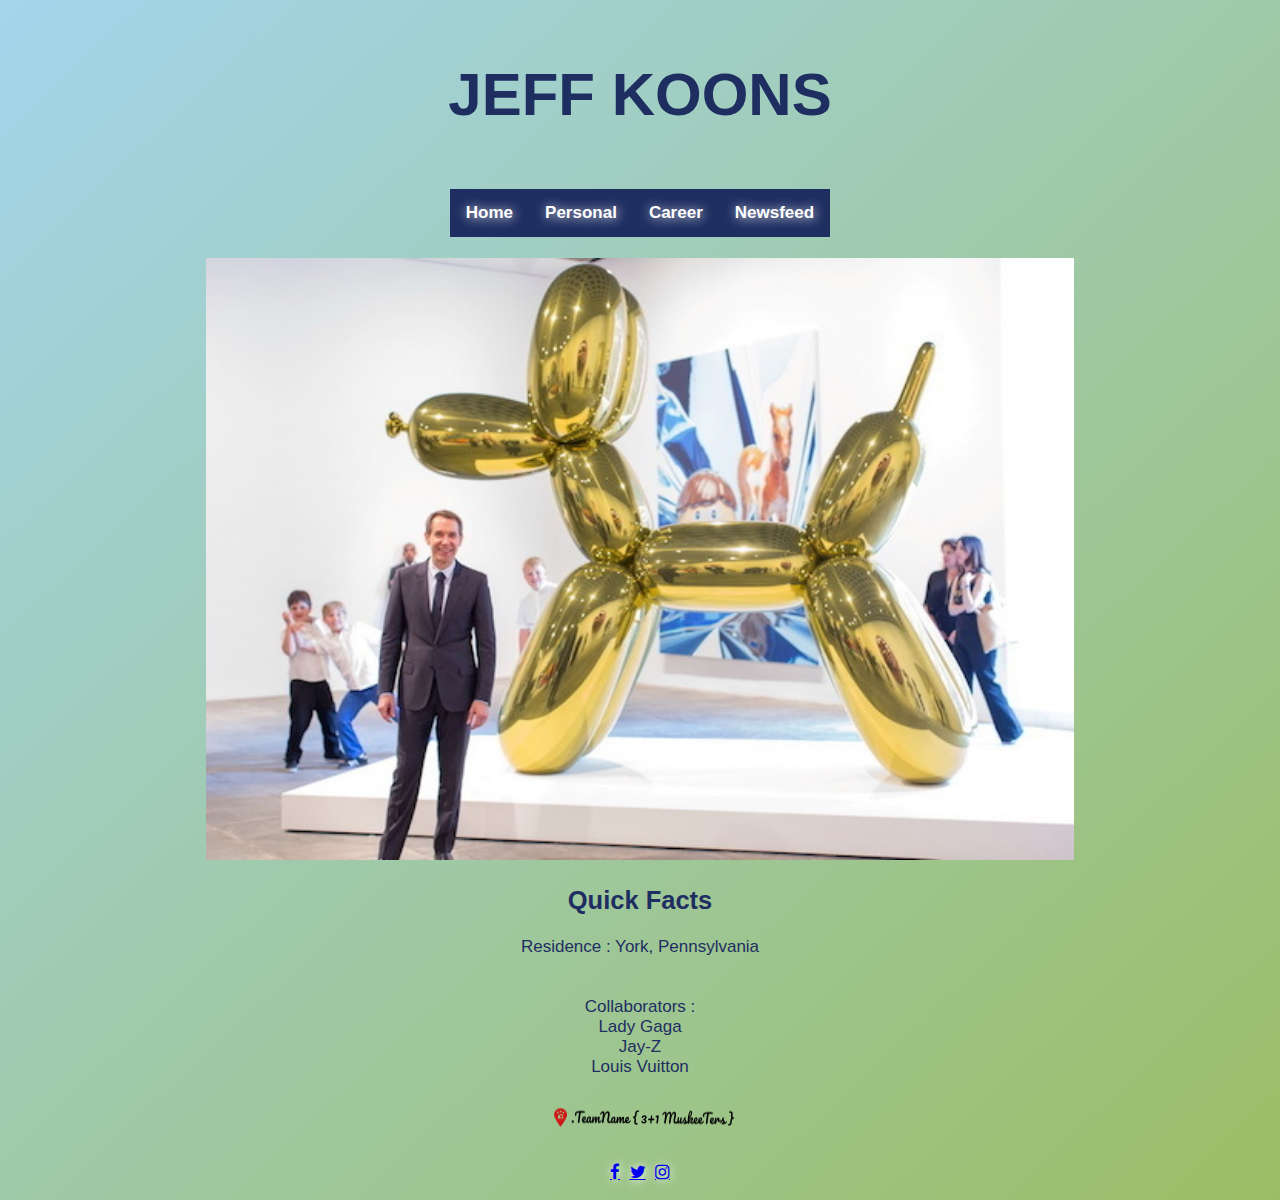
<file: index.html>
<!doctype html>

<html lang="en">
<head>

  <meta charset="utf-8">
  <title>Jeff Koons</title>
  <meta name="description" content="The HTML5 Herald">
  <meta name="author" content="SitePoint">
  <link rel="stylesheet" href="CSS/styles.css">
  <link rel="stylesheet" href="https://cdnjs.cloudflare.com/ajax/libs/font-awesome/4.7.0/css/font-awesome.min.css">

<h5 class="artistname">
<p>JEFF KOONS</p>
</h5>
<h1>
<div class="topnav">
        
        <a class="active" href="#home">Home</a>
        <a href="Links/Personal.html">Personal</a>
        <a href="Links/Career.html">Career</a>
        <a href="Links/Newsfeed.html">Newsfeed</a>
    
</div>
</h1>

</head>

<body>
    
<div class="maindiv">
  <img id="jeffpic" src="CSS\Images\Main Pic.jpg">
    <h2 class="quickfact2">Quick Facts</h2> 
    <ul class="bullets">
      <li>Residence : York, Pennsylvania</li>
      <br></br>
      <li>Collaborators :</li>
      <li>Lady Gaga</li>
      <li>Jay-Z</li>
      <li>Louis Vuitton </li>
    
    </ul>

    </div>
    
</div>

  <footer class="foot">
    <p>
    <img class="burak" src="CSS/img/Logo3.png">
    </p>
    <p class="links">
    <a href="https://www.facebook.com/pages/category/Artist/Jeff-Koons-1618123061745089/" class="fa fa-facebook"></a>&nbsp 
    <a href="https://twitter.com/JeffKoons?lang=en" class="fa fa-twitter"></a>&nbsp
    <a href="https://www.instagram.com/jeffkoons/?hl=en" class="fa fa-instagram"></a>
    </p>
  </footer>
  
  
</body>
</html>
</file>
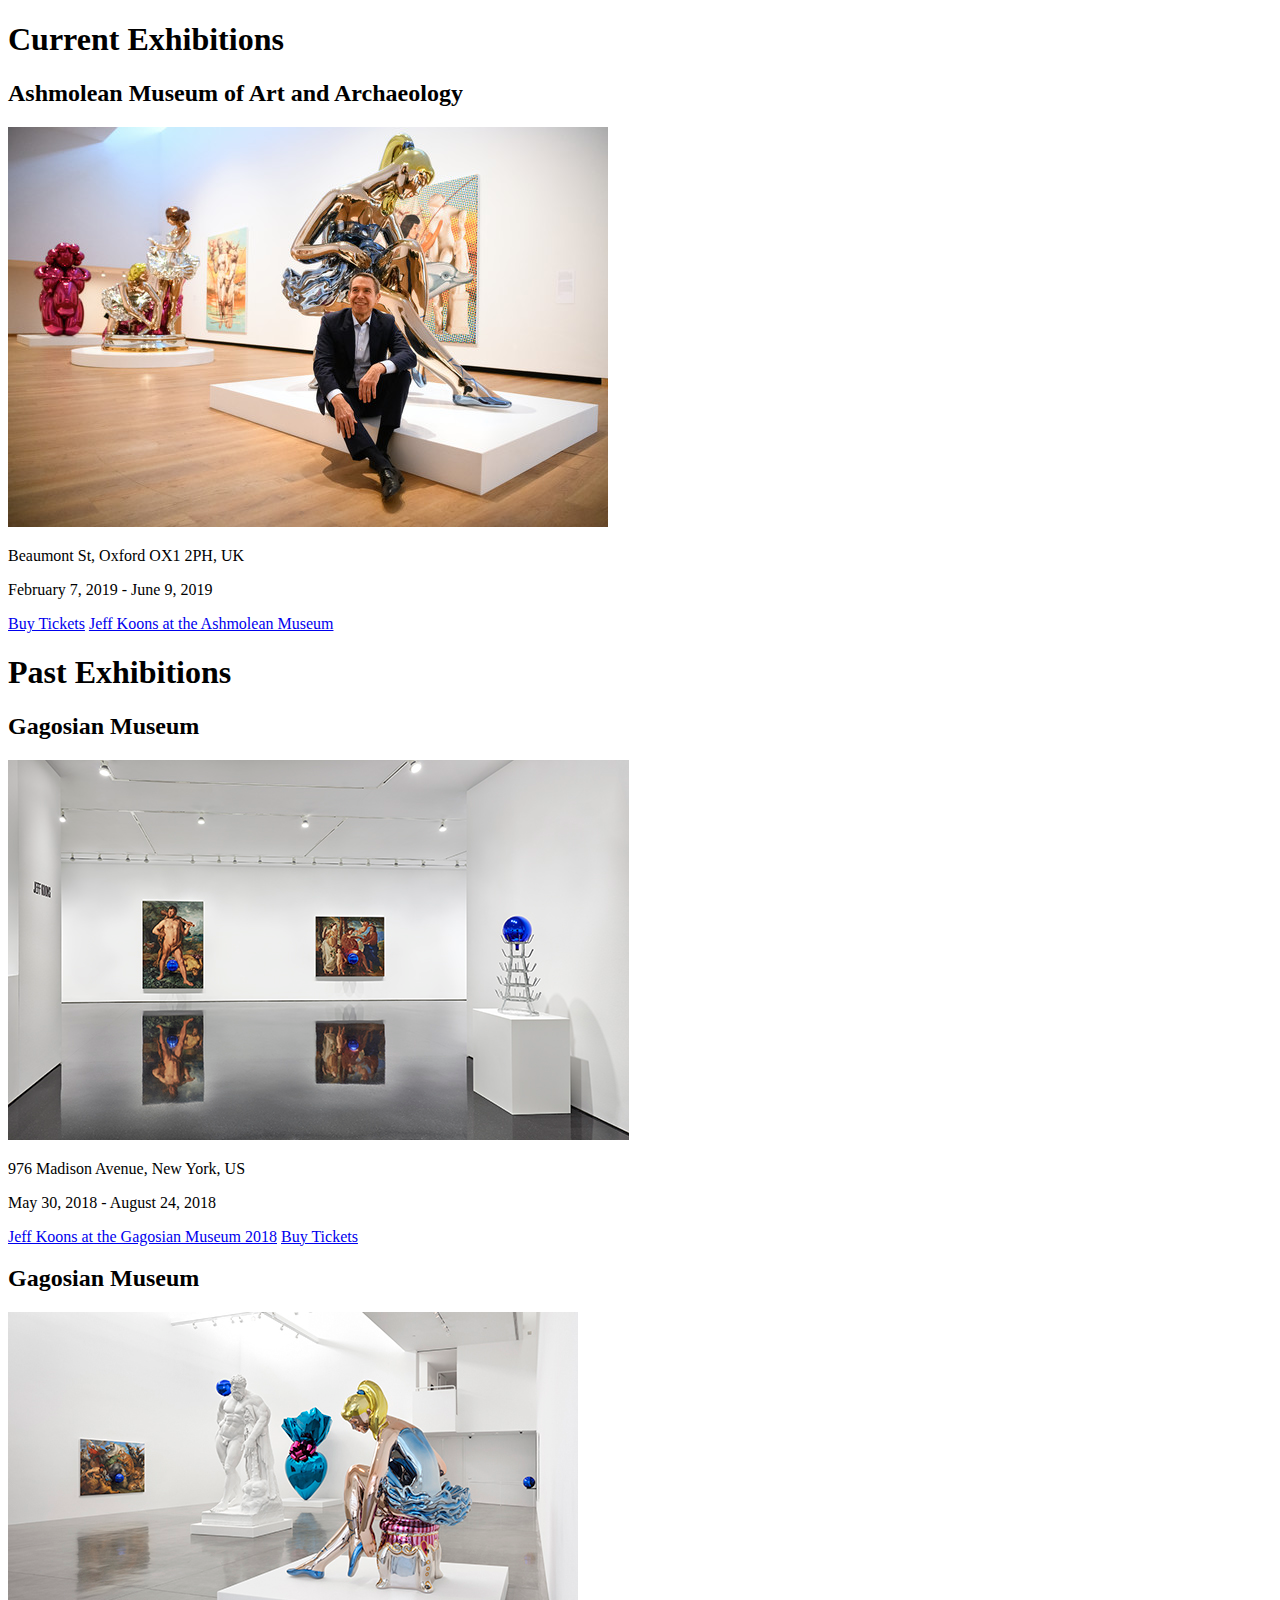
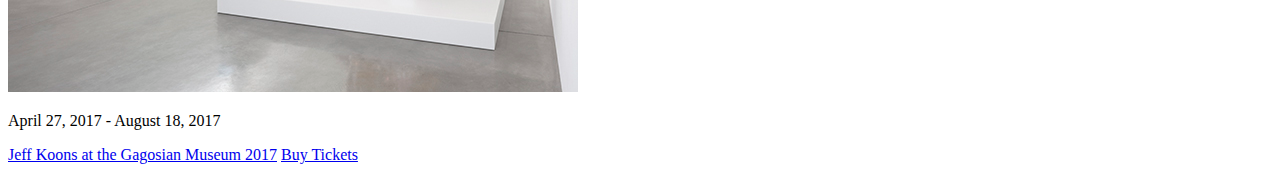
<file: newsfeed.html>
<!DOCTYPE html>
<html lang="en">
<head>
    <meta charset="UTF-8">
    <meta name="viewport" content="width=device-width, initial-scale=1.0">
    <meta http-equiv="X-UA-Compatible" content="ie=edge">
    <title>News</title>
    <link rel="stylsheet" href="styles.css">
</head>
<body>
    <div>
    <h1> Current Exhibitions </h1>
    <h2> Ashmolean Museum of Art and Archaeology </h2>
    <img src="../CSS/Jeff+Koons+Artist+Jeff+Koons+Exhibits+Oxford+a7N2iTVWGGol.jpg">
    <article>
        <p> Beaumont St, Oxford OX1 2PH, UK </p>
        <p> February 7, 2019 - June 9, 2019 </p>
        <a href="https://tickets.ox.ac.uk/WebStore/shop/ViewItems.aspx?CG=ash&C=koons" class="button">Buy Tickets</a>
        <a href="https://www.ashmolean.org/jeffkoons">Jeff Koons at the Ashmolean Museum</a>
    </article>
    </div>
    <div>
    <h1> Past Exhibitions </h1>
    <h2> Gagosian Museum </h2>
    <img src="../CSS/gagosian1.jpg">
    <article>
        <p> 976 Madison Avenue, New York, US </p>
        <p> May 30, 2018 - August 24, 2018 </p>
        <a href="https://gagosian.com/exhibitions/2018/jeff-koons/">Jeff Koons at the Gagosian Museum 2018</a>
        <a href="https://tickets.ox.ac.uk/WebStore/shop/ViewItems.aspx?CG=ash&C=koons" class="disabled-button">Buy Tickets</a>
    </article>
    </div>
    <h2> Gagosian Museum </h2>
    <img src="../CSS/gagosian2.jpg">
        <p> April 27, 2017 - August 18, 2017 </p>
        <a href="https://gagosian.com/exhibitions/2017/jeff-koons/">Jeff Koons at the Gagosian Museum 2017</a>
        <a href="https://tickets.ox.ac.uk/WebStore/shop/ViewItems.aspx?CG=ash&C=koons" class="disabled-button">Buy Tickets</a>
    </div>
</body>
</html>
</file>
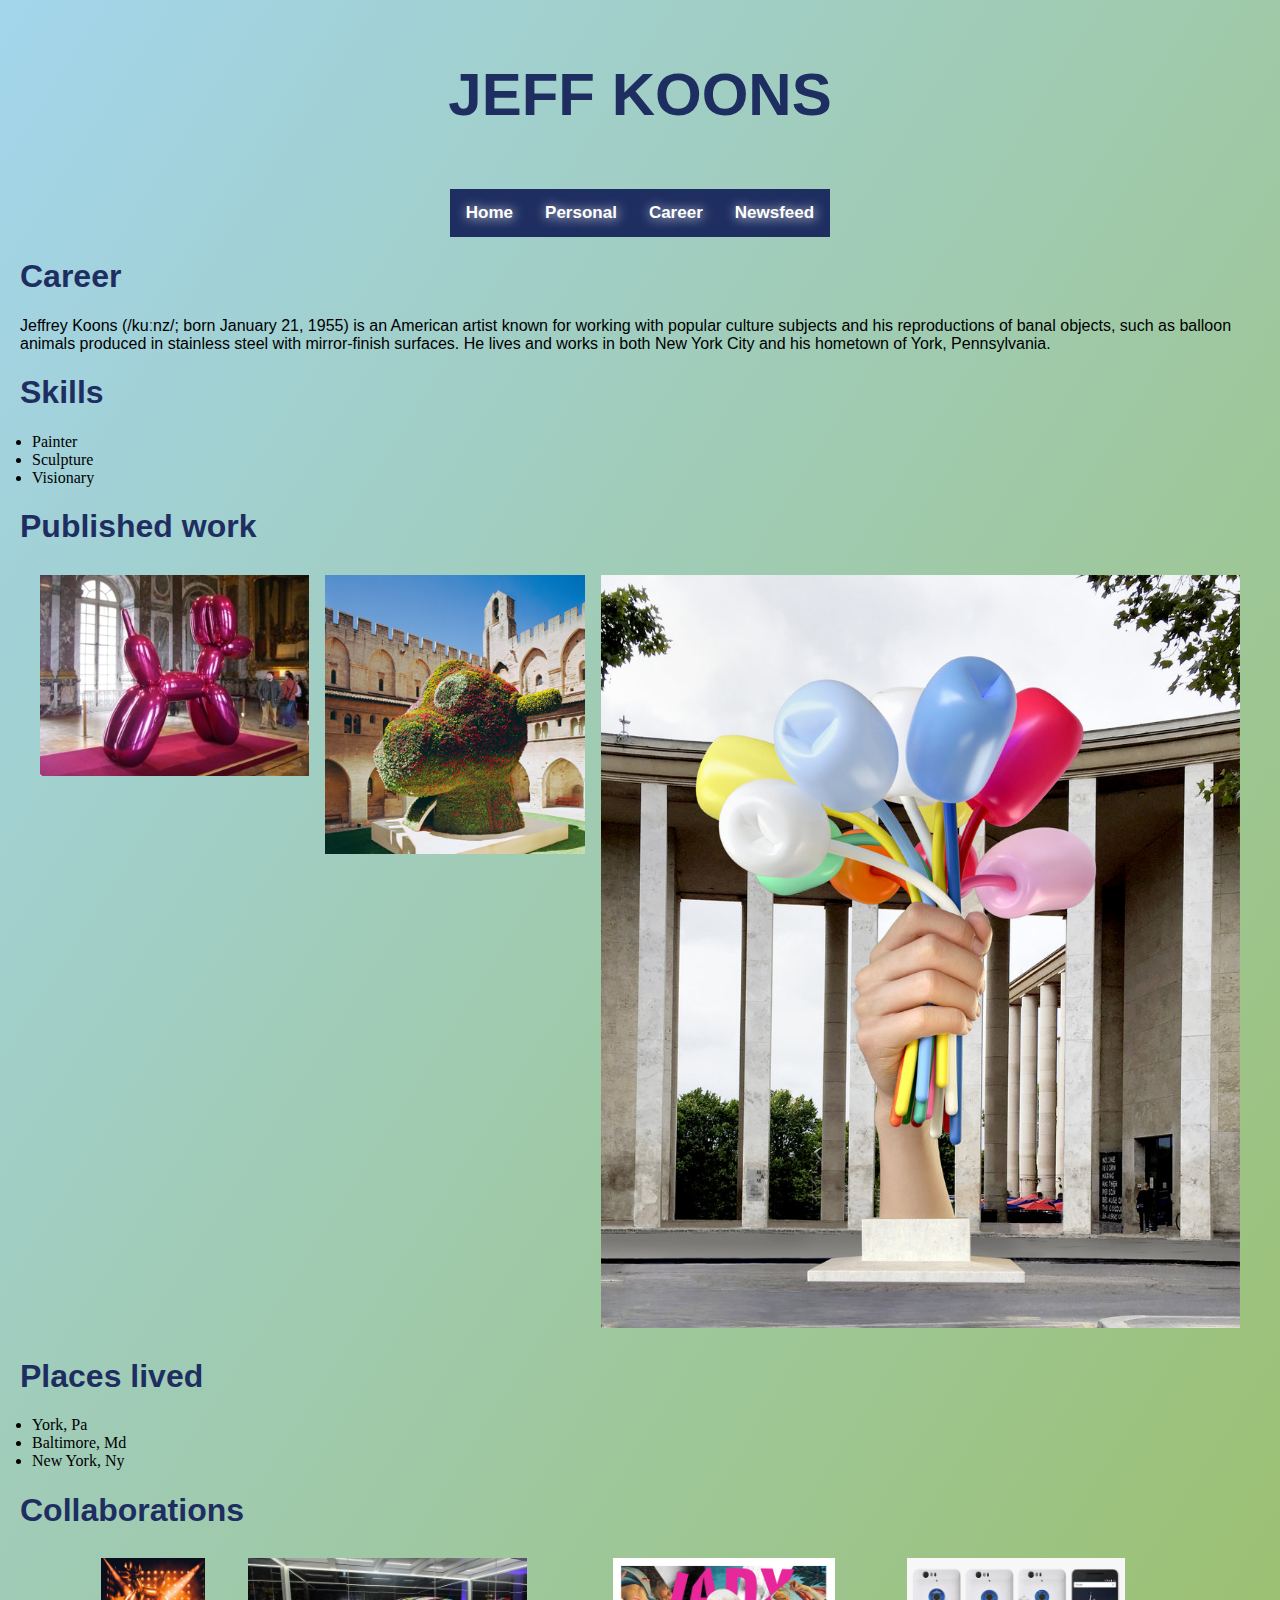
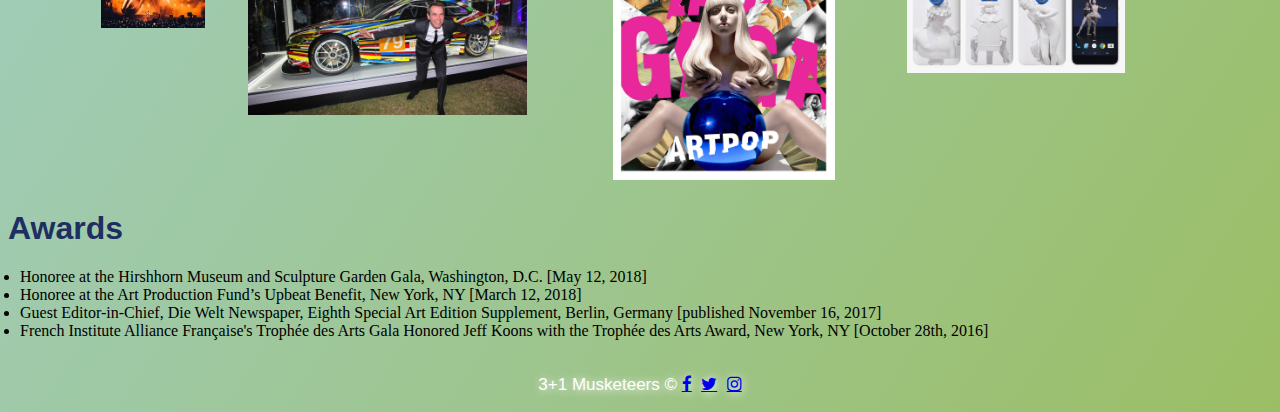
<file: Links/Career.html>
<!DOCTYPE html>
<html lang="en">
  <head>
    <meta charset="UTF-8" />
    <meta name="viewport" content="width=device-width, initial-scale=1.0" />
    <meta http-equiv="X-UA-Compatible" content="ie=edge" />
    <title>Document</title>
    <link rel="stylesheet" href="../CSS/styles.css" />
    <link
      rel="stylesheet"
      href="https://cdnjs.cloudflare.com/ajax/libs/font-awesome/4.7.0/css/font-awesome.min.css"
    />
    <!--Title-->
    <h5 class="artistname">
        <p>JEFF KOONS</p>
        </h5>

    <div class="topnav">
      <a class="active" href="../index.html">Home</a>
      <a href="Personal.html">Personal</a>
      <a href="Career.html">Career</a>
      <a href="newsfeed.html">Newsfeed</a>
    </div>
  </head>
  <body>
    <div>
    <h1>Career</h1>
    <p>
      Jeffrey Koons (/kuːnz/; born January 21, 1955) is an American artist known
      for working with popular culture subjects and his reproductions of banal
      objects, such as balloon animals produced in stainless steel with
      mirror-finish surfaces. He lives and works in both New York City and his
      hometown of York, Pennsylvania.
    </p>
    <h1>Skills</h1>
    <div>
    <ul>
      <li>Painter</li>
      <li>Sculpture</li>
      <li>Visionary</li>
    </ul>
  </div>
    <h1>Published work</h1>
    <div class="published">
    <div><img src="../CSS/img/Balloon-dog.jpg" alt="Dog" /></div>
    <div><img src="../CSS/img/split-rocker.jpg" alt="Rocker" /></div>
    <div><img class="tulips" src="../CSS/img/tulips.jpg" alt="Tulips" /></div>
  </div>

    <h1>Places lived</h1> 
    <div class="lived">
    <ul>
      <li>York, Pa</li>
      <li>Baltimore, Md</li>
      <li>New York, Ny</li>
    </ul>
  </div>
    <h1>Collaborations</h1>
    <div class="collabPics">
    <section class="flexcontainer">
      <div><img src="../CSS/img/jayz.jpg" alt="JayZ" /></div>
      <div><img src="../CSS/img/bmw.jpg" alt="BMW" /></div>
      <div><img src="../CSS/img/Lady Gaga.jpg" alt="Lady Gaga" /></div>
      <div><img src="../CSS/img/google.jpg" alt="Google" /></div>
    </section>
  </div>
  </div>
    <h1>Awards</h1>
    <div class="awards">
    <ul>
      <li>
        Honoree at the Hirshhorn Museum and Sculpture Garden Gala, Washington,
        D.C. [May 12, 2018]
      </li>
      <li>
        Honoree at the Art Production Fund’s Upbeat Benefit, New York, NY [March
        12, 2018]
      </li>
      <li>
        Guest Editor-in-Chief, Die Welt Newspaper, Eighth Special Art Edition
        Supplement, Berlin, Germany [published November 16, 2017]
      </li>
      <li>
        French Institute Alliance Française's Trophée des Arts Gala Honored Jeff
        Koons with the Trophée des Arts Award, New York, NY [October 28th, 2016]
      </li>
    </ul>
  </div>

    <footer>
      <p>
        3+1 Musketeers ©
        <a
          href="https://www.facebook.com/pages/category/Artist/Jeff-Koons-1618123061745089/"
          class="fa fa-facebook"
        ></a
        >&nbsp
        <a
          href="https://twitter.com/JeffKoons?lang=en"
          class="fa fa-twitter"
        ></a
        >&nbsp
        <a
          href="https://www.instagram.com/jeffkoons/?hl=en"
          class="fa fa-instagram"
        ></a>
      </p>
    </footer>
  </div>
  </body>
</html>
</file>
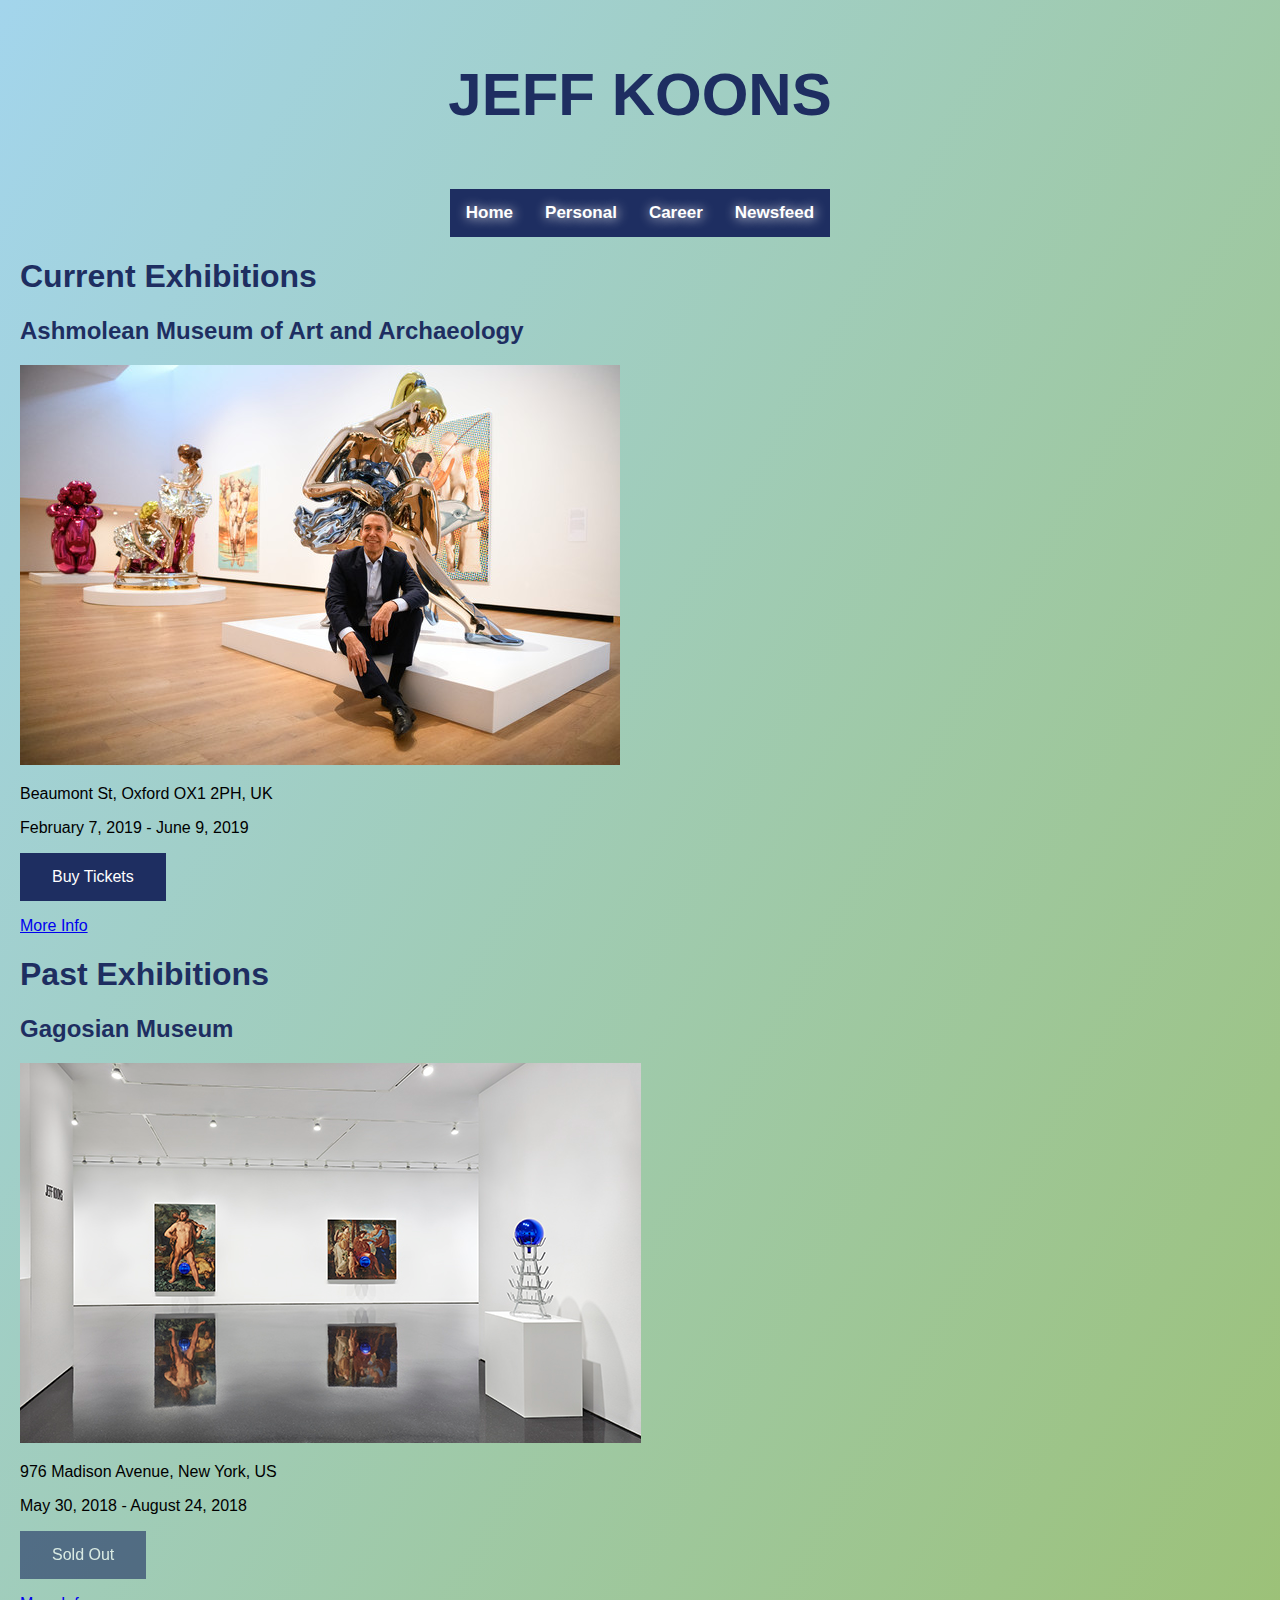
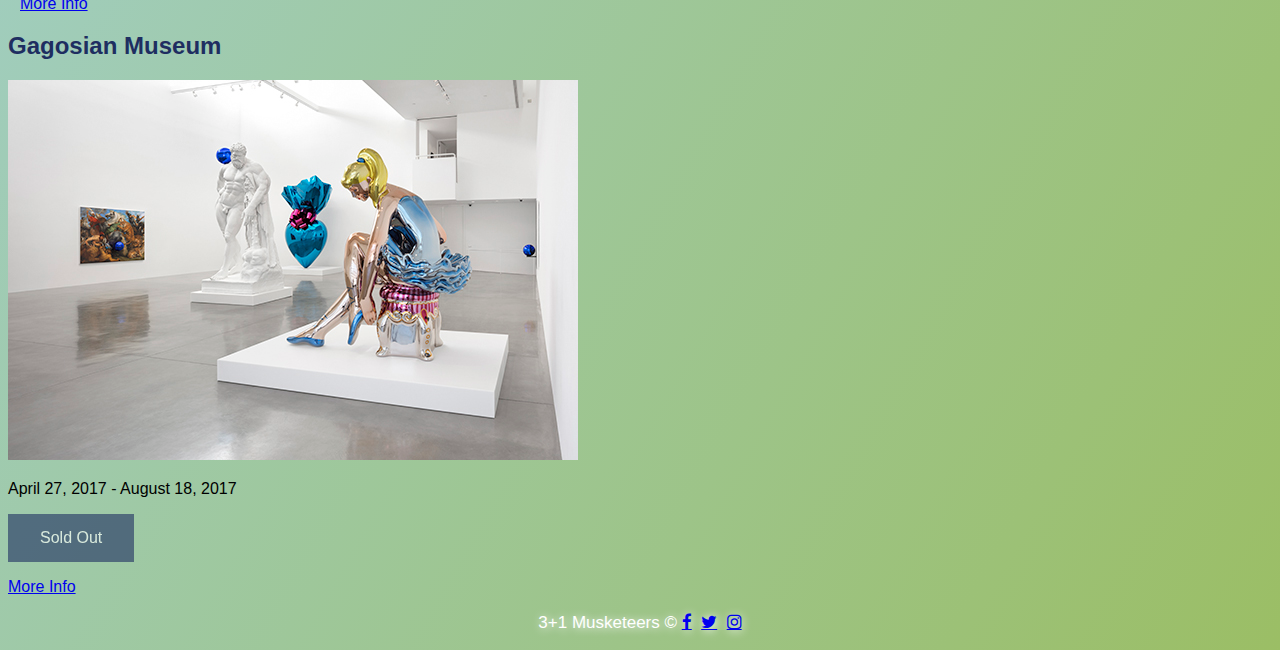
<file: Links/newsfeed.html>
<!DOCTYPE html>
<html lang="en">
<head>
    <meta charset="UTF-8">
    <meta name="viewport" content="width=device-width, initial-scale=1.0">
    <meta http-equiv="X-UA-Compatible" content="ie=edge">
    <title>News</title>
    <link rel="stylesheet" href="../CSS/styles.css">
    <link rel="stylesheet" href="https://cdnjs.cloudflare.com/ajax/libs/font-awesome/4.7.0/css/font-awesome.min.css">
   <!--Title--> 
    <h5 class="artistname">
            <p>JEFF KOONS</p>
            </h5>
    <div class="topnav">
        
        <a class="active" href="../index.html">Home</a>
        <a href="Personal.html">Personal</a>
        <a href="Career.html">Career</a>
        <a href="newsfeed.html">Newsfeed</a>
    
    </div>
</head>
<body>
    <div>
    <h1> Current Exhibitions </h1>
    <h2> Ashmolean Museum of Art and Archaeology </h2>
    <img src="../CSS/Jeff+Koons+Artist+Jeff+Koons+Exhibits+Oxford+a7N2iTVWGGol.jpg">
    <article>
        <p> Beaumont St, Oxford OX1 2PH, UK </p>
        <p> February 7, 2019 - June 9, 2019 </p>
        <a href="https://tickets.ox.ac.uk/WebStore/shop/ViewItems.aspx?CG=ash&C=koons" class="button">Buy Tickets</a>
        <p>
        <a href="https://www.ashmolean.org/jeffkoons">More Info</a>
        </p>
    </article>
    </div>
    <div>
    <h1> Past Exhibitions </h1>
    <h2> Gagosian Museum </h2>
    <img src="../CSS/gagosian1.jpg">
    <article>
        <p> 976 Madison Avenue, New York, US </p>
        <p> May 30, 2018 - August 24, 2018 </p>
        <a href="https://tickets.ox.ac.uk/WebStore/shop/ViewItems.aspx?CG=ash&C=koons" class="button disabled">Sold Out</a>
        <p>
        <a href="https://gagosian.com/exhibitions/2018/jeff-koons/">More Info</a>
        </p>
    </article>
    </div>
    <h2> Gagosian Museum </h2>
    <img src="../CSS/gagosian2.jpg">
        <p> April 27, 2017 - August 18, 2017 </p>
        <a href="https://tickets.ox.ac.uk/WebStore/shop/ViewItems.aspx?CG=ash&C=koons" class="button disabled">Sold Out</a>
        <p>
        <a href="https://gagosian.com/exhibitions/2017/jeff-koons/">More Info</a>
        </p>
    </div>

    <footer>
        <p>3+1 Musketeers ©
        <a href="https://www.facebook.com/pages/category/Artist/Jeff-Koons-1618123061745089/" class="fa fa-facebook"></a>&nbsp 
        <a href="https://twitter.com/JeffKoons?lang=en" class="fa fa-twitter"></a>&nbsp
        <a href="https://www.instagram.com/jeffkoons/?hl=en" class="fa fa-instagram"></a>
        </p>
    </footer>

</body>
</html>
</file>
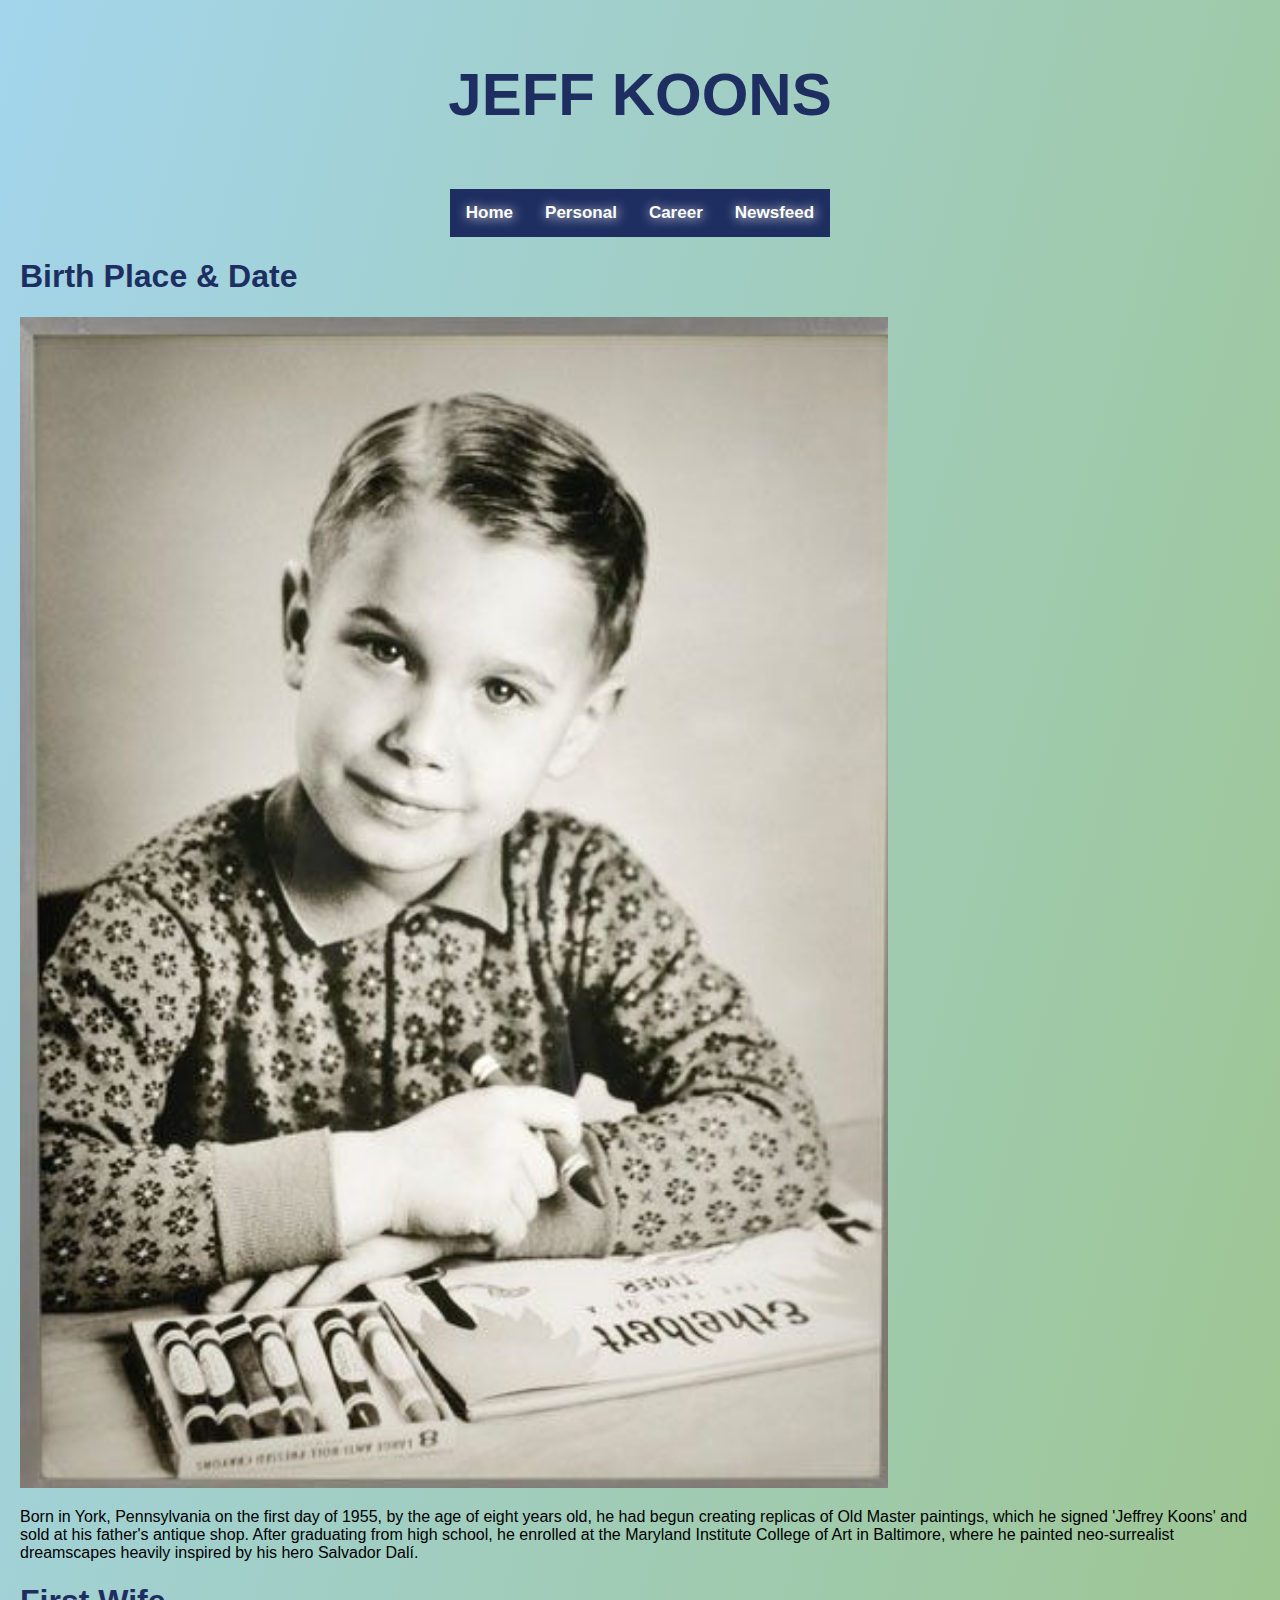
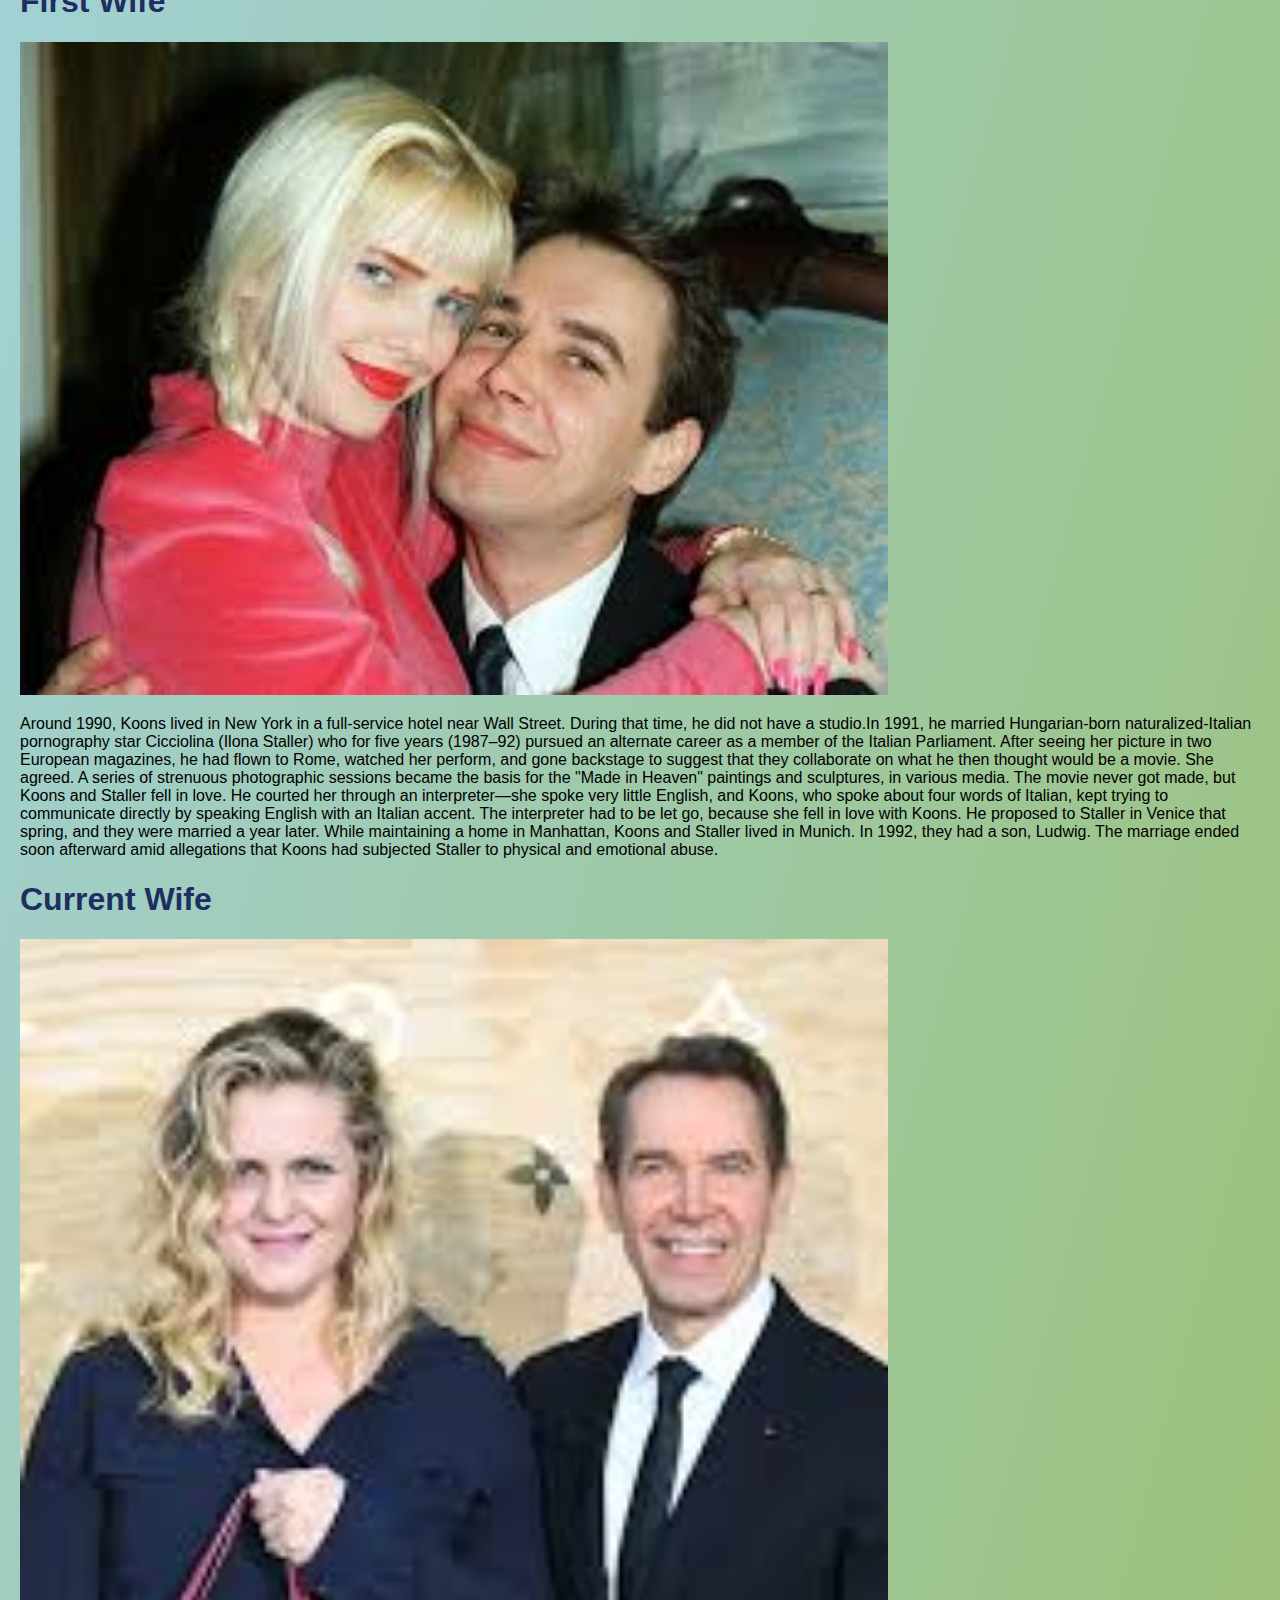
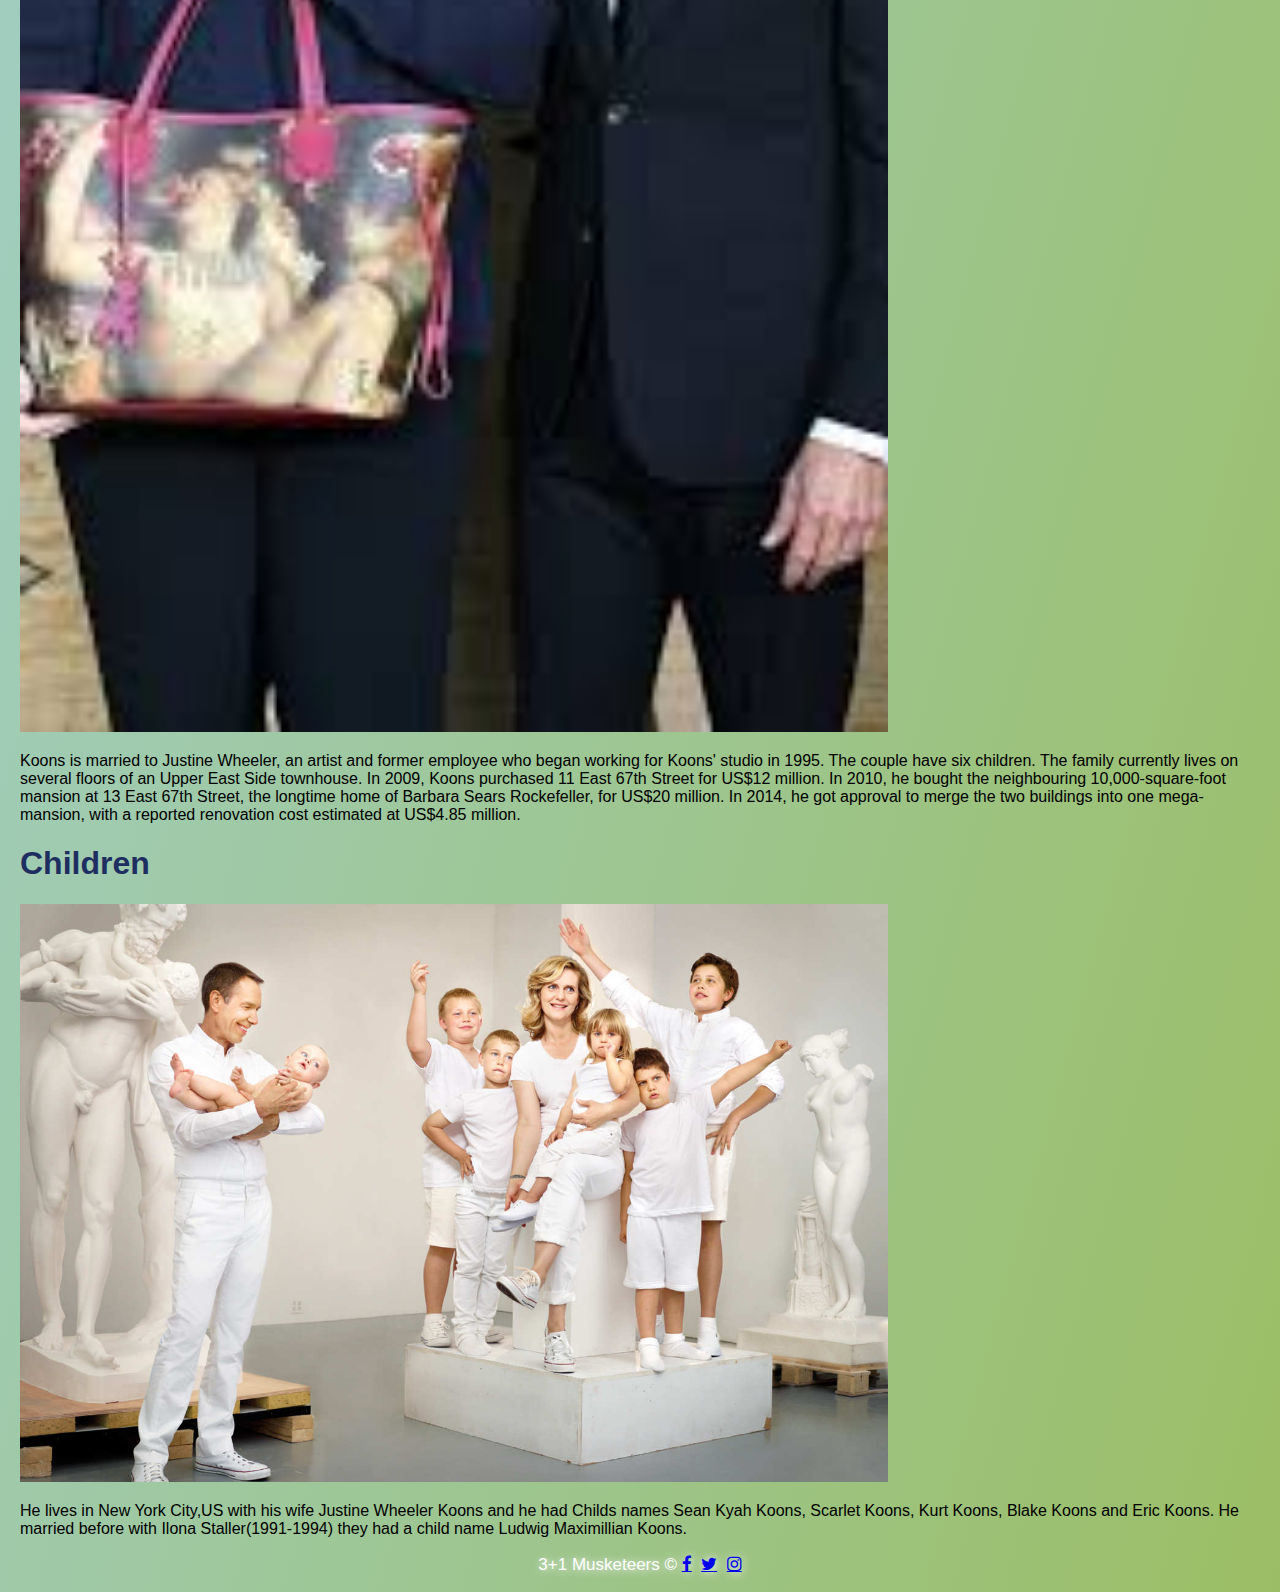
<file: Links/Personal.html>
<!DOCTYPE html>
<html lang="en">
  <head>
    <meta charset="UTF-8" />
    <meta name="viewport" content="width=device-width, initial-scale=1.0" />
    <meta http-equiv="X-UA-Compatible" content="ie=edge" />
    <title>personal</title>
    <link rel="stylesheet" href="../CSS/styles.css" />
    <link
      rel="stylesheet"
      href="https://cdnjs.cloudflare.com/ajax/libs/font-awesome/4.7.0/css/font-awesome.min.css"
    />
    <h5 class="artistname">
        <p>JEFF KOONS</p>
        </h5>
    <div class="topnav">
        <a class="active" href="../index.html">Home</a>
        <a href="Personal.html">Personal</a>
        <a href="Career.html">Career</a>
        <a href="newsfeed.html">Newsfeed</a>
      </div>
  </head>
  <body>
    <div>

    <h1>Birth Place & Date</h1>
    <img id="dpics" src="../CSS/img/childhood.jpg" alt="childhood" />
    <p>
      Born in York, Pennsylvania on the first day of 1955, by the age of eight
      years old, he had begun creating replicas of Old Master paintings, which
      he signed 'Jeffrey Koons' and sold at his father's antique shop. After
      graduating from high school, he enrolled at the Maryland Institute College
      of Art in Baltimore, where he painted neo-surrealist dreamscapes heavily
      inspired by his hero Salvador Dalí.
    </p>
    <h1>First Wife</h1>
    <img id="dpics" src="../CSS/img/first-wife.jpg" alt="first wife" />
    <p>
      Around 1990, Koons lived in New York in a full-service hotel near Wall
      Street. During that time, he did not have a studio.In 1991, he married
      Hungarian-born naturalized-Italian pornography star Cicciolina (Ilona
      Staller) who for five years (1987–92) pursued an alternate career as a
      member of the Italian Parliament. After seeing her picture in two European
      magazines, he had flown to Rome, watched her perform, and gone backstage
      to suggest that they collaborate on what he then thought would be a movie.
      She agreed. A series of strenuous photographic sessions became the basis
      for the "Made in Heaven" paintings and sculptures, in various media. The
      movie never got made, but Koons and Staller fell in love. He courted her
      through an interpreter—she spoke very little English, and Koons, who spoke
      about four words of Italian, kept trying to communicate directly by
      speaking English with an Italian accent. The interpreter had to be let go,
      because she fell in love with Koons. He proposed to Staller in Venice that
      spring, and they were married a year later. While maintaining a home in
      Manhattan, Koons and Staller lived in Munich. In 1992, they had a son,
      Ludwig. The marriage ended soon afterward amid allegations that Koons had
      subjected Staller to physical and emotional abuse.
    </p>
    <h1>Current Wife</h1>
    <img id="dpics" src="../CSS/img/current-wife.jpg" alt="current wife" />
    <p>
      Koons is married to Justine Wheeler, an artist and former employee who
      began working for Koons' studio in 1995. The couple have six children. The
      family currently lives on several floors of an Upper East Side townhouse.
      In 2009, Koons purchased 11 East 67th Street for US$12 million. In 2010,
      he bought the neighbouring 10,000-square-foot mansion at 13 East 67th
      Street, the longtime home of Barbara Sears Rockefeller, for US$20 million.
      In 2014, he got approval to merge the two buildings into one mega-mansion,
      with a reported renovation cost estimated at US$4.85 million.
    </p>
    <h1>Children</h1>
    <img id="dpics" src="../CSS/img/family.jpg" alt="family" />
    <p>
      He lives in New York City,US with his wife Justine Wheeler Koons and he
      had Childs names Sean Kyah Koons, Scarlet Koons, Kurt Koons, Blake Koons
      and Eric Koons. He married before with Ilona Staller(1991-1994) they had a
      child name Ludwig Maximillian Koons.
    </p>
    <footer>
      <p>
        3+1 Musketeers ©
        <a
          href="https://www.facebook.com/pages/category/Artist/Jeff-Koons-1618123061745089/"
          class="fa fa-facebook"
        ></a
        >&nbsp
        <a
          href="https://twitter.com/JeffKoons?lang=en"
          class="fa fa-twitter"
        ></a
        >&nbsp
        <a
          href="https://www.instagram.com/jeffkoons/?hl=en"
          class="fa fa-instagram"
        ></a>
      </p>
    </footer>
  </div>
  </body>
</html>
</file>
<file: CSS/styles.css>
body {
    background-image: linear-gradient(to bottom right, rgb(163, 213, 236), rgb(155, 190, 101));
    /*margin top closes the gap between border and the artist name*/
    margin-top: 0px;
}


/*h1 element, artist  name
  h1 element covers the navbar
*/

h1 {
  color: rgb(30, 46, 97);
  font-family: Arial, Helvetica, sans-serif;
}

h2 {
  color: rgb(30, 46, 97);
  font-family: Arial, Helvetica, sans-serif;
}

div {
 margin: 12px;
}

p {
  font-family: Arial, Helvetica, sans-serif;
}

.artistname {
    text-align: center;
    margin: auto 0;
    color: rgb(30, 46, 97);
    font-size: 60px;
    font-family: Arial, Helvetica, sans-serif;
}

/* Add a black background color to the top navigation */
.topnav {
    display: flex;
    justify-content: center;
    overflow: hidden;
    font-family: Arial, Helvetica, sans-serif;
    text-decoration: none;
  }

  /* Style the links inside the navigation bar */
  .topnav a {
    float: left;
    display: flex;
    background-color: rgb(30, 46, 97);
    color: white;
    text-shadow: 1px 1px 12px white;
    text-align: center;
    padding: 14px 16px;
    text-decoration: none;
    font-size: 17px; 
    font-weight: bold;
  }

  /* Change the color of links on hover */
  .topnav a:hover {
    background-color: rgb(155, 190, 101);
    color: white;
  }

  /* Add an active class to highlight the current page */
  .active {
    background-color: white;
    color: black;
  }

.maindiv {
    text-align: center;
    color: rgb(30, 46, 97);
    font-size: 17px;
    font-family: Arial, Helvetica, sans-serif;
}

#jeffpic {
    /*resizing the picture*/
    width: 70%;
}

#dpics {
  width: 70%;
}

.bullets {
  display: flex;
  justify-content: center;
  flex-direction: column;
  list-style-type: none;
}

ul, menu, dir {
  display: block;
  list-style-type: disc;
  margin-block-start: 1em;
  margin-block-end: 1em;
  margin-inline-start: 0px;
  margin-inline-end: 0px;
  padding-inline-start: 0px;
}

footer {         
  text-align: center;     
  position: relative;     
  color: white;  
  text-shadow: 1px 1px 10px white;   
  font-size: 17px;
}


/* Ellie's */

.button {
  background-color: rgb(30, 46, 97);
  border: none;
  color: white;
  padding: 15px 32px;
  text-align: center;
  text-decoration: none;
  display: inline-block;
  font-size: 16px;
  font-family: Arial, Helvetica, sans-serif;
}

.disabled {
  opacity: 0.6;
  cursor: not-allowed;
}
.collabPics img {
  position: relative;
  float: left;
  width:  80%;
  height: auto;
  background-position: 50% 50%;
  background-repeat:   no-repeat;
  background-size:     cover; 
  
}
.published {
  display: flex;
  align-content: space-between;
}
.flexcontainer {
  display: flex;
  width: 90%;
  margin-left: auto;
  margin-right: auto;
}
.flexcontainer div,
.published div {
  margin: .5rem;
  width: auto;
  height: auto;
  display: 0 0 25%;
}
.published img {
  position: relative;
  float: left;
  width:  100%;
  height: auto;
  background-position: 50% 50%;
  background-repeat:   no-repeat;
  background-size:     cover; 
}
.awards {
  padding-bottom: .1rem; 
}

.tulips{
  width: 80%;
  height: auto;
}
</file>
